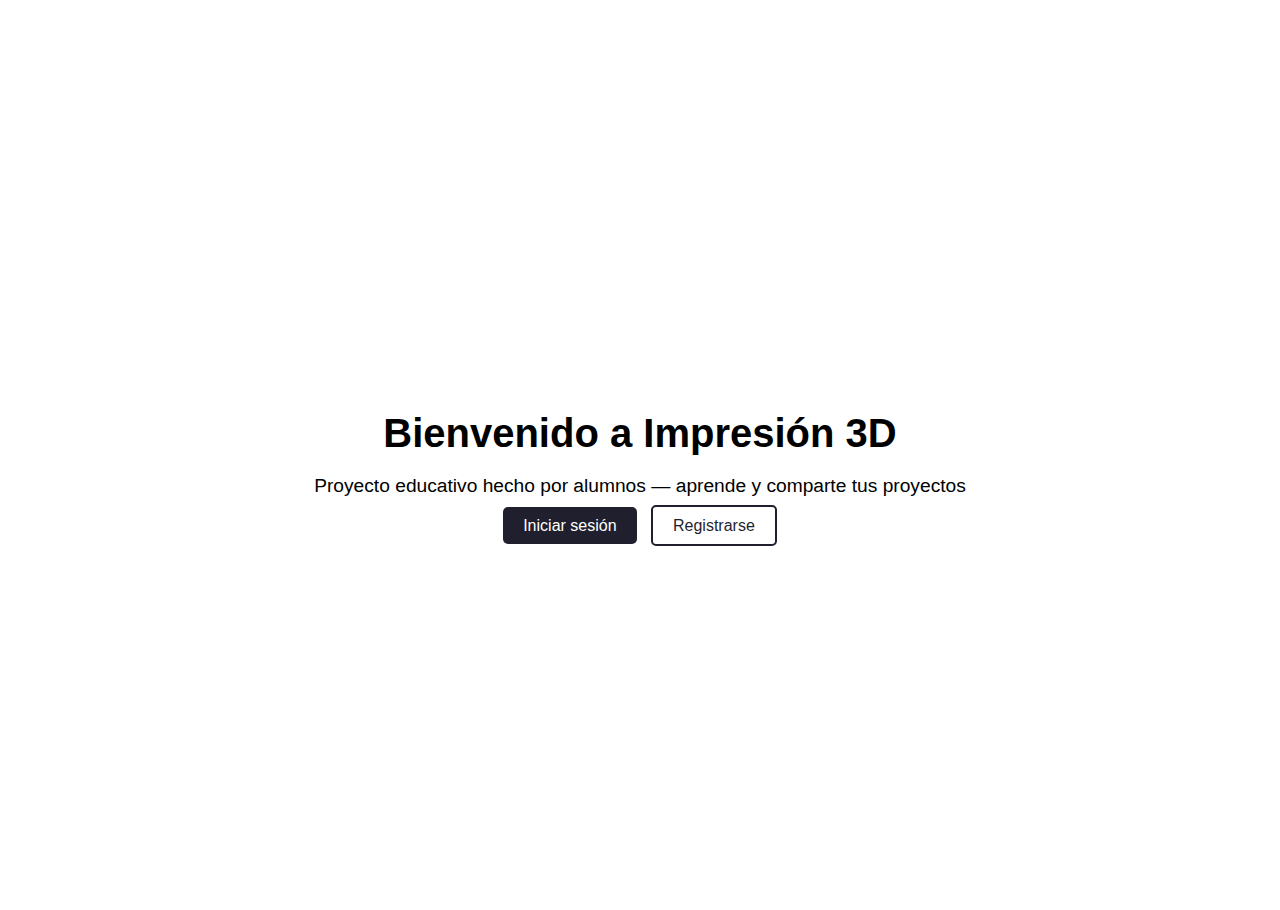
<file: index.html>
<!DOCTYPE html>
<html lang="es">
<head>
  <meta charset="UTF-8">
  <meta name="viewport" content="width=device-width, initial-scale=1.0">
  <title>Inicio — Impresión 3D Escolar</title>
  <link rel="stylesheet" href="css/index.css">
</head>
<body>

  <main class="container">
    <section class="hero">
      <h1>Bienvenido a Impresión 3D</h1>
      <p>Proyecto educativo hecho por alumnos — aprende y comparte tus proyectos</p>
      <div class="actions">
        <a class="btn" href="login.html">Iniciar sesión</a>
        <a class="btn outline" href="registro.html">Registrarse</a>
      </div>
    </section>
  </main>

</body>
</html>
</file>
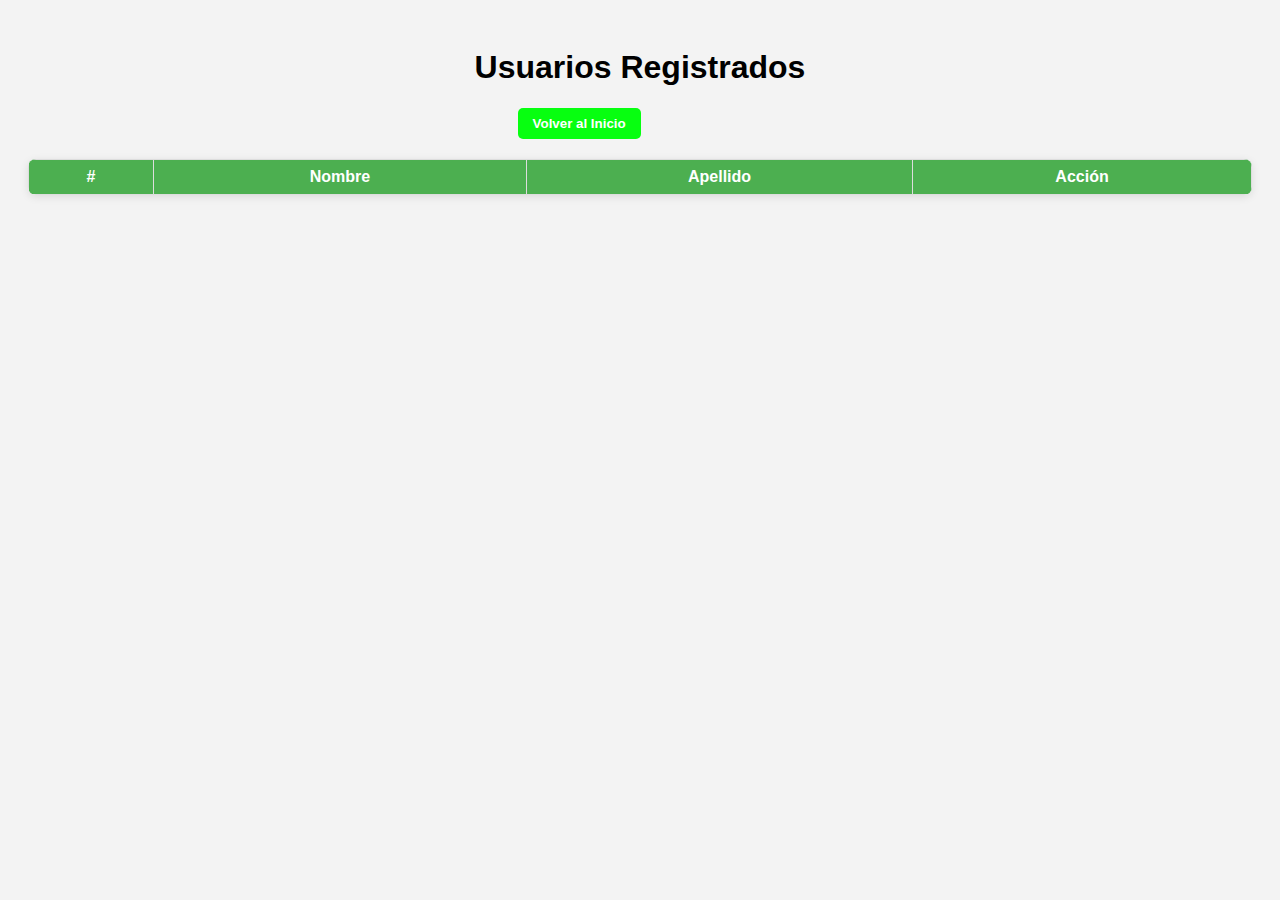
<file: admin.html>
<!DOCTYPE html>
<html lang="es">
<head>
  <meta charset="UTF-8">
  <meta name="viewport" content="width=device-width, initial-scale=1.0">
  <title>Admin - Usuarios Registrados</title>
  <link rel="stylesheet" href="css/admin.css">
</head>
<body>
  <h1>Usuarios Registrados</h1>

    <!-- Botón para volver al index -->
  <div class="inde2">
    <button onclick="volverIndex()" class="index">Volver al Inicio</button>
  </div>

<table id="tablaUsuarios">
  <thead>
    <tr>
      <th>#</th>
      <th>Nombre</th>
      <th>Apellido</th>
      <th>Acción</th>
    </tr>
  </thead>
  <tbody>
    <!-- Usuarios se cargan aquí -->
  </tbody>
</table>

  <div id="confirmacion" class="confirmacion">
    <p>Introduce la contraseña secreta para confirmar:</p>
    <input type="password" id="claveAdmin" placeholder="..........">
    <button id="btnConfirmar">Confirmar</button>
    <button id="btnCancelar">Cancelar</button>
  </div>

<script src="js/admin.js"></script>


  <script src="js/admin.js"></script>
</body>
</html>
</file>
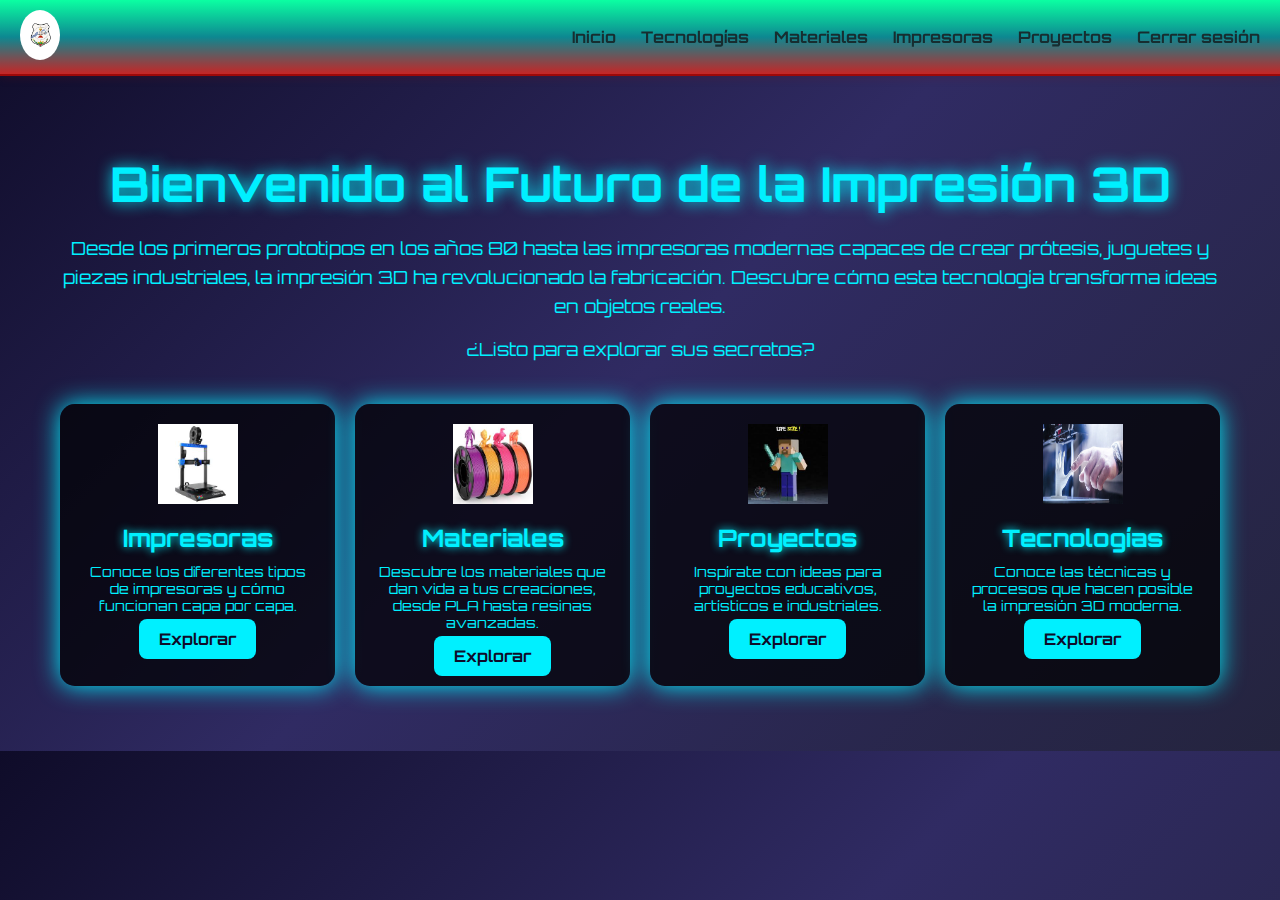
<file: home.html>
<!DOCTYPE html>
<html lang="es">
<head>
  <meta charset="UTF-8">
  <meta name="viewport" content="width=device-width, initial-scale=1.0">
  <title>Menú Full Screen con Logo (sin JS)</title>
  <link rel="stylesheet" href="css/nav2.css">
  <link rel="stylesheet" href="css/home.css">  <link rel="icon" type="image/png" href="images/logo.png">
  <link rel="icon" type="image/png" href="img/logo.jpg" class="logo2">

</head>
<body>
  <header>

<nav>
  <div class="nav-container">
    <a href="home.html" class="logo">
      <img src="img/logo.jpg" alt="Logo" />
    </a>

    <!-- Checkbox hamburguesa -->
    <input type="checkbox" id="menu-toggle">
    <label for="menu-toggle" class="menu-icon">&#9776;</label>

    <!-- Menú -->
    <ul class="menu">
      <li><a href="home.html">Inicio</a></li>
      <li><a href="tecnologias.html">Tecnologías</a></li>
      <li><a href="materiales.html">Materiales</a></li>
      <li><a href="impresoras.html">Impresoras</a></li>
      <li><a href="proyectos.html">Proyectos</a></li>
      <li><a href="index.html">Cerrar sesión</a></li>
    </ul>
  </div>
</nav>


  </header>

<div class="home-container">
  <header>
    <h1>Bienvenido al Futuro de la Impresión 3D</h1>
    <p>Desde los primeros prototipos en los años 80 hasta las impresoras modernas capaces de crear prótesis, juguetes y piezas industriales, la impresión 3D ha revolucionado la fabricación. Descubre cómo esta tecnología transforma ideas en objetos reales.</p>
    <p>¿Listo para explorar sus secretos?</p>
  </header>

  <section class="topics">
    <div class="topic-card">
      <img src="img/artillery.jpg" alt="Impresoras 3D">
      <h2>Impresoras</h2>
      <p>Conoce los diferentes tipos de impresoras y cómo funcionan capa por capa.</p>
      <a href="impresoras.html">Explorar</a>
    </div>

    <div class="topic-card">
      <img src="img/material.jpg" alt="Materiales">
      <h2>Materiales</h2>
      <p>Descubre los materiales que dan vida a tus creaciones, desde PLA hasta resinas avanzadas.</p>
      <a href="materiales.html">Explorar</a>
    </div>

    <div class="topic-card">
      <img src="img/proyecto.jpg" alt="Proyectos">
      <h2>Proyectos</h2>
      <p>Inspírate con ideas para proyectos educativos, artísticos e industriales.</p>
      <a href="proyectos.html">Explorar</a>
    </div>

    <div class="topic-card">
      <img src="img/tecnologias.jpg" alt="Tecnologías">
      <h2>Tecnologías</h2>
      <p>Conoce las técnicas y procesos que hacen posible la impresión 3D moderna.</p>
      <a href="tecnologias.html">Explorar</a>
    </div>
  </section>
</div>


</body>
</html>
</file>
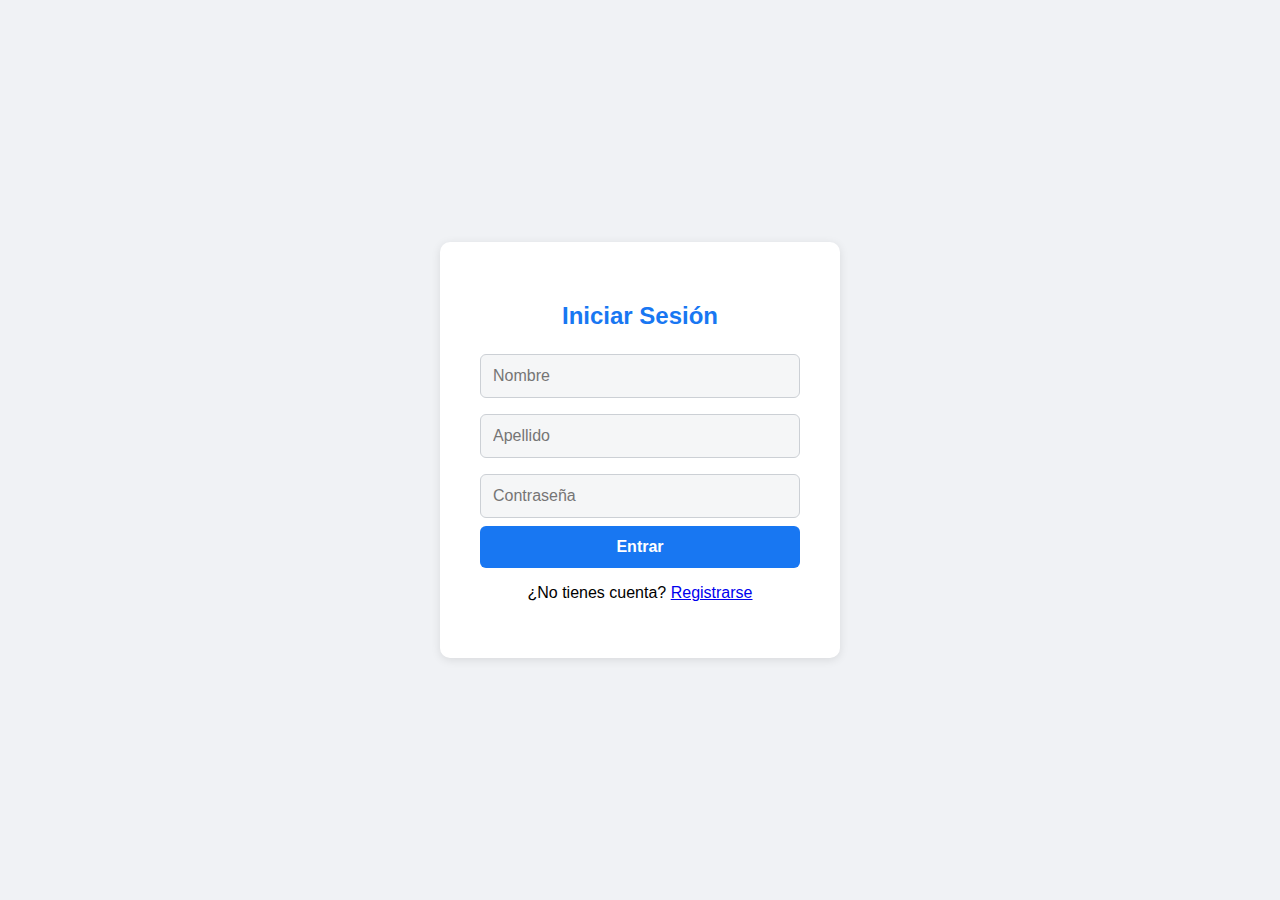
<file: login.html>
<!DOCTYPE html>
<html lang="es">
<head>
  <meta charset="UTF-8">
  <meta name="viewport" content="width=device-width, initial-scale=1.0">
  <title>Iniciar Sesión</title>
  <link rel="stylesheet" href="css/registro_inicio_sesion.css">
    <link rel="icon" type="image/png" href="img/logo.jpg" class="logo2">
</head>
<body>
  <div class="container">
    <h2>Iniciar Sesión</h2>
    <form id="loginForm">
      <input type="text" id="login-nombre" placeholder="Nombre" required>
      <input type="text" id="login-apellido" placeholder="Apellido" required>
      <input type="password" id="login-pass" placeholder="Contraseña" required>
      <button type="submit" class="btn">Entrar</button>
    </form>
    <p id="login-msg" class="msg"></p>
    <p class="switch-link">¿No tienes cuenta? <a href="registro.html">Registrarse</a></p>
  </div>
  <script src="js/login.js"></script>
</body>
</html>
</file>
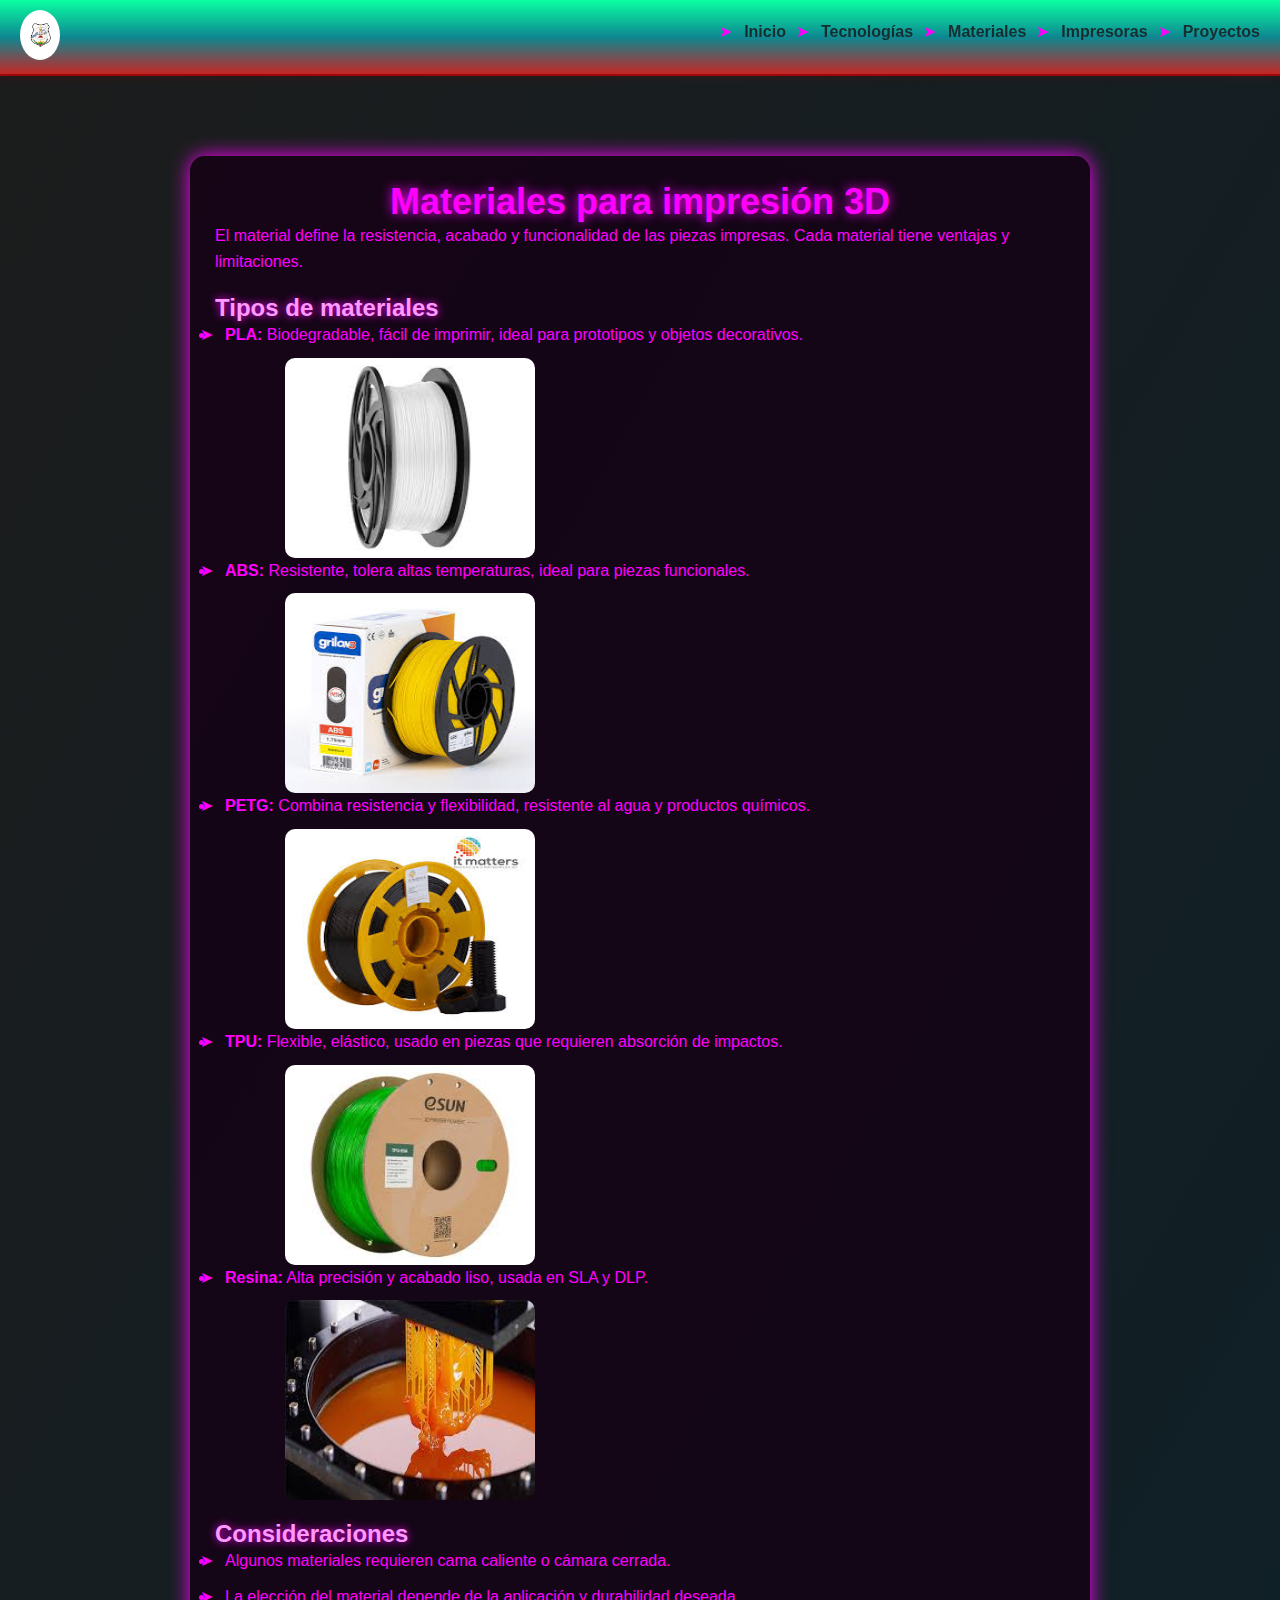
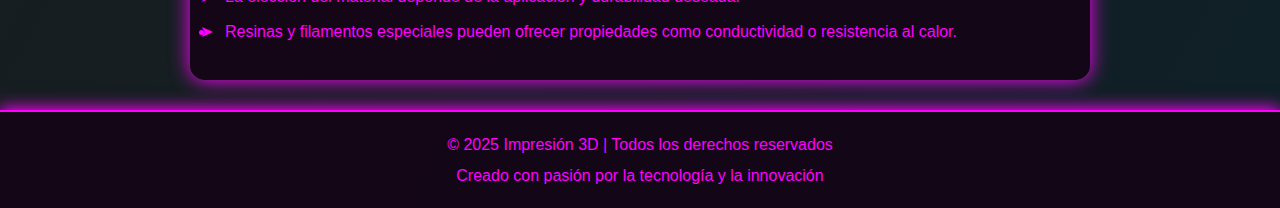
<file: materiales.html>
<!DOCTYPE html>
<html lang="en">
<head>
    <meta charset="UTF-8">
    <meta name="viewport" content="width=device-width, initial-scale=1.0">
    <title>Document</title>
    <link rel="stylesheet" href="css/nav2.css">
    <link rel="stylesheet" href="css/materiales.css">
</head>
<body>

<nav>
  <div class="nav-container">
    <a href="#" class="logo">
      <img src="img/logo.jpg" alt="Logo">
    </a>

    <input type="checkbox" id="menu-toggle">
    <label for="menu-toggle" class="menu-icon">&#9776;</label>

    <ul class="menu">
      <li><a href="home.html">Inicio</a></li>
      <li><a href="tecnologias.html">Tecnologías</a></li>
      <li><a href="materiales.html">Materiales</a></li>
      <li><a href="impresoras.html">Impresoras</a></li>
      <li><a href="proyectos.html">Proyectos</a></li>
    </ul>
  </div>
</nav>

<br><br><br><br><br><br><br>

<div class="container">
  <h1>Materiales para impresión 3D</h1>

  <p>El material define la resistencia, acabado y funcionalidad de las piezas impresas. Cada material tiene ventajas y limitaciones.</p>

  <h2>Tipos de materiales</h2>
  <ul>
    <li><strong>PLA:</strong> Biodegradable, fácil de imprimir, ideal para prototipos y objetos decorativos.</li>
    <img src="img/F PLA.jpg" alt="" class="img">
    <li><strong>ABS:</strong> Resistente, tolera altas temperaturas, ideal para piezas funcionales.</li>
    <img src="img/F ABS.jpg" alt="" class="img">
    <li><strong>PETG:</strong> Combina resistencia y flexibilidad, resistente al agua y productos químicos.</li>
    <img src="img/F PETG.jpg" alt="" class="img">
    <li><strong>TPU:</strong> Flexible, elástico, usado en piezas que requieren absorción de impactos.</li>
    <img src="img/F TPU.jpg" alt="" class="img">
    <li><strong>Resina:</strong> Alta precisión y acabado liso, usada en SLA y DLP.</li>
    <img src="img/F Resina.jpg" alt="" class="img">
  </ul>

  <h2>Consideraciones</h2>
  <ul>
    <li>Algunos materiales requieren cama caliente o cámara cerrada.</li>
    <li>La elección del material depende de la aplicación y durabilidad deseada.</li>
    <li>Resinas y filamentos especiales pueden ofrecer propiedades como conductividad o resistencia al calor.</li>
  </ul>
</div>

<footer class="footer">
  <p>&copy; 2025 Impresión 3D | Todos los derechos reservados</p>
  <p>Creado con pasión por la tecnología y la innovación</p>
</footer>


</body>
</html>
</file>
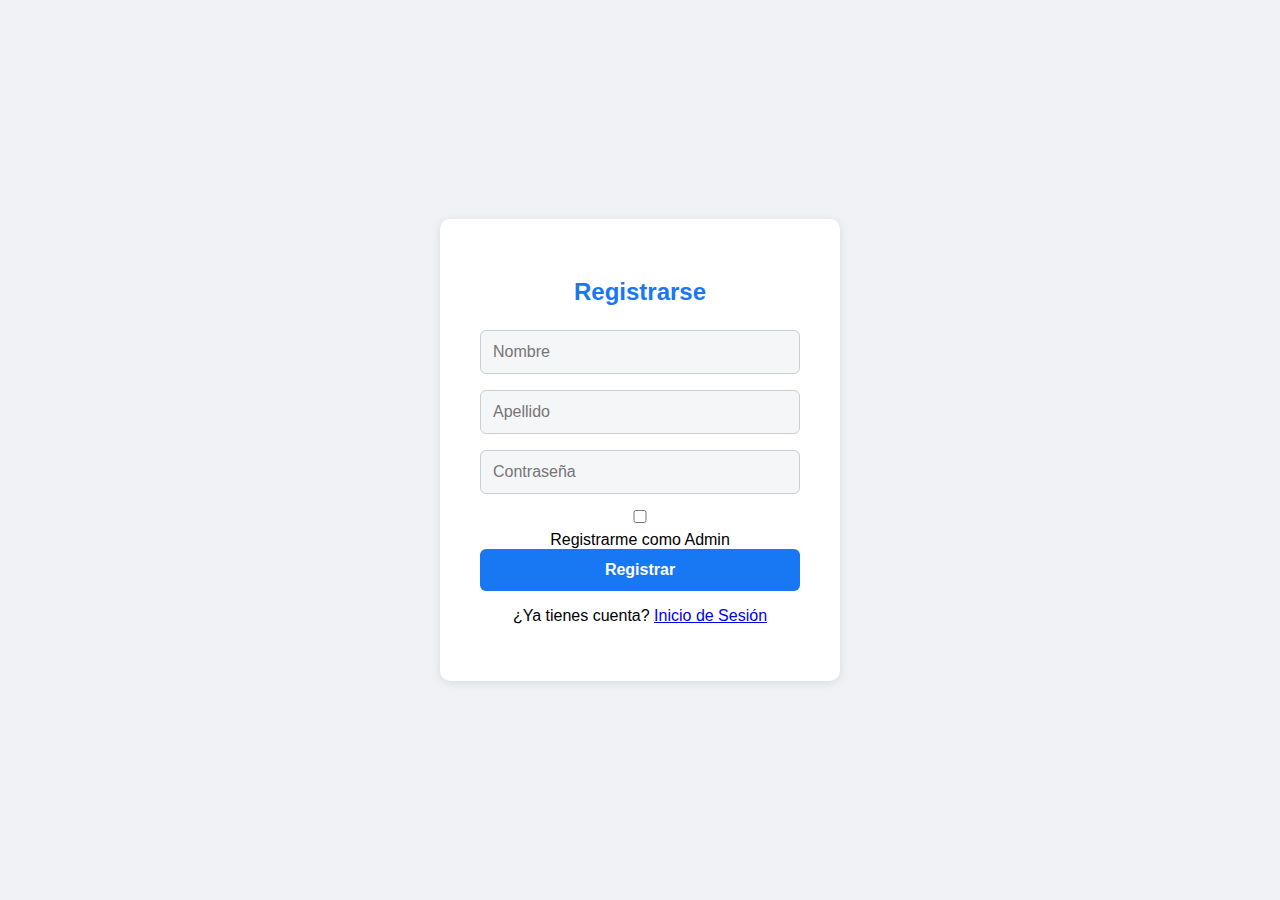
<file: registro.html>
<!DOCTYPE html>
<html lang="es">
<head>
  <meta charset="UTF-8">
  <meta name="viewport" content="width=device-width, initial-scale=1.0">
  <title>Registro</title>
  <link rel="stylesheet" href="css/registro_inicio_sesion.css">
</head>
<body>
  <div class="container">
    <h2>Registrarse</h2>
  
<form id="registroForm">
  <input type="text" id="reg-nombre" placeholder="Nombre" required>
  <input type="text" id="reg-apellido" placeholder="Apellido" required>
  <input type="password" id="reg-pass" placeholder="Contraseña" required>

  <!-- Checkbox para registrarse como admin -->
  <label>
    <input type="checkbox" id="reg-es-admin"> Registrarme como Admin
  </label>

  <!-- Campo extra de contraseña de admin -->
  <input type="password" id="reg-pass-admin" placeholder="Contraseña de Admin">

  <button type="submit" class="btn">Registrar</button>
</form>




    <p id="reg-msg" class="msg"></p>
    <p class="switch-link">¿Ya tienes cuenta? <a href="login.html">Inicio de Sesión</a></p>
  </div>
  <script type="module" src="js/registro.js"></script>
</body>
</html>
</file>
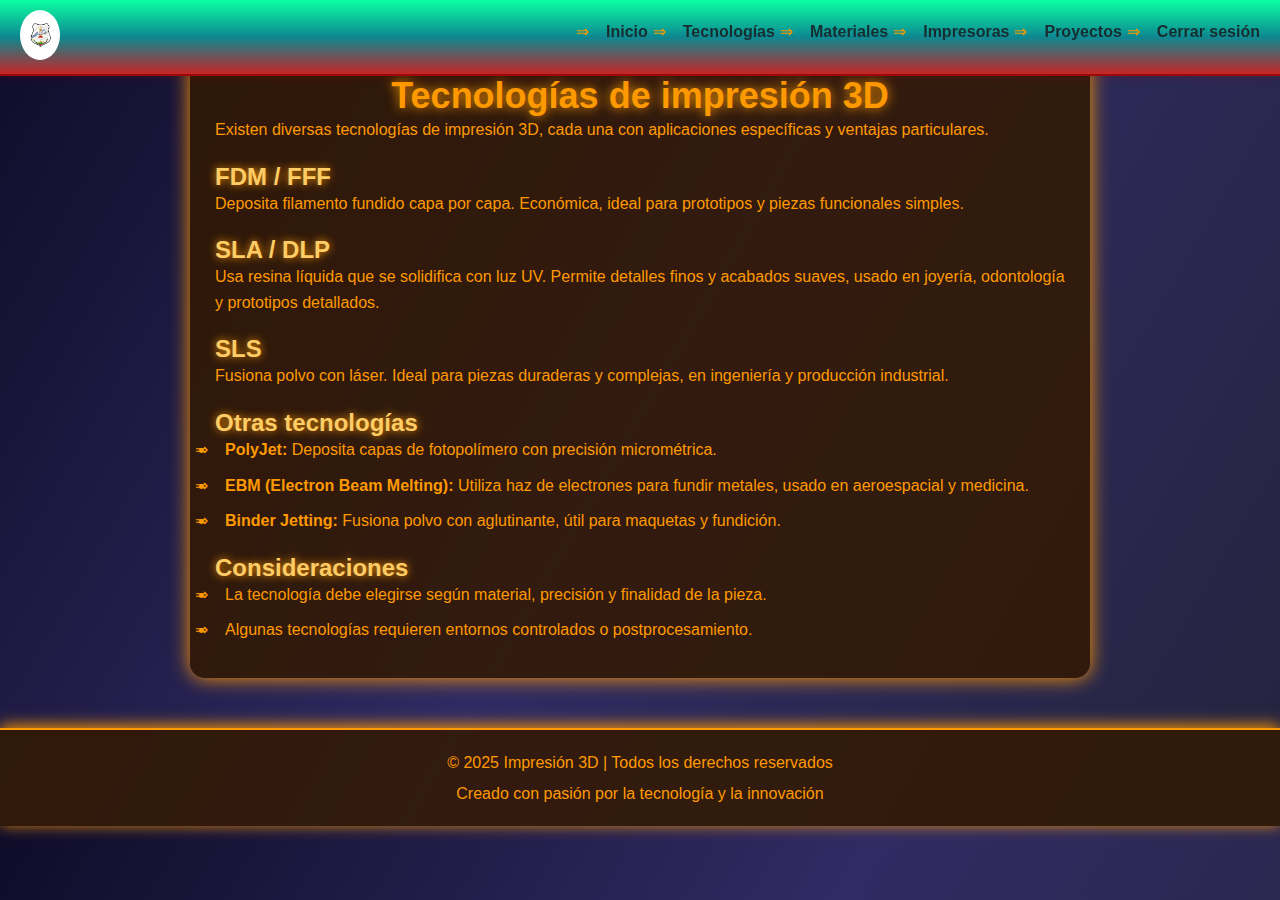
<file: tecnologias.html>
<!DOCTYPE html>
<html lang="es">
<head>
  <meta charset="UTF-8">
  <meta name="viewport" content="width=device-width, initial-scale=1.0">
  <title>Tecnologías de Impresión 3D</title>
  <link rel="stylesheet" href="css/nav2.css">
  <link rel="stylesheet" href="css/tecnologias.css">
</head>
<body>

  <nav>
    <div class="nav-container">
      <a href="home.html" class="logo">
        <img src="img/logo.jpg" alt="Logo del sitio">
      </a>

      <input type="checkbox" id="menu-toggle">
      <label for="menu-toggle" class="menu-icon">&#9776;</label>

      <ul class="menu">
        <li><a href="home.html">Inicio</a></li>
        <li><a href="tecnologias.html" class="active">Tecnologías</a></li>
        <li><a href="materiales.html">Materiales</a></li>
        <li><a href="impresoras.html">Impresoras</a></li>
        <li><a href="proyectos.html">Proyectos</a></li>
        <li><a href="index.html">Cerrar sesión</a></li>
      </ul>
    </div>
  </nav>

<div class="container">
  <h1>Tecnologías de impresión 3D</h1>

  <p>Existen diversas tecnologías de impresión 3D, cada una con aplicaciones específicas y ventajas particulares.</p>

  <h2>FDM / FFF</h2>
  <p>Deposita filamento fundido capa por capa. Económica, ideal para prototipos y piezas funcionales simples.</p>

  <h2>SLA / DLP</h2>
  <p>Usa resina líquida que se solidifica con luz UV. Permite detalles finos y acabados suaves, usado en joyería, odontología y prototipos detallados.</p>

  <h2>SLS</h2>
  <p>Fusiona polvo con láser. Ideal para piezas duraderas y complejas, en ingeniería y producción industrial.</p>

  <h2>Otras tecnologías</h2>
  <ul>
    <li><strong>PolyJet:</strong> Deposita capas de fotopolímero con precisión micrométrica.</li>
    <li><strong>EBM (Electron Beam Melting):</strong> Utiliza haz de electrones para fundir metales, usado en aeroespacial y medicina.</li>
    <li><strong>Binder Jetting:</strong> Fusiona polvo con aglutinante, útil para maquetas y fundición.</li>
  </ul>

  <h2>Consideraciones</h2>
  <ul>
    <li>La tecnología debe elegirse según material, precisión y finalidad de la pieza.</li>
    <li>Algunas tecnologías requieren entornos controlados o postprocesamiento.</li>
  </ul>
</div>

<footer class="footer">
  <p>&copy; 2025 Impresión 3D | Todos los derechos reservados</p>
  <p>Creado con pasión por la tecnología y la innovación</p>
</footer>


</body>
</html>
</file>
<file: css/index.css>
body, html {
  height: 100%;
  margin: 0;
  font-family: Arial, sans-serif;
}

.container {
  display: flex;
  flex-direction: column;
  align-items: center;
  justify-content: center;
  height: 100vh;
  padding-top: 10px;
  text-align: center;
}

.hero h1 {
  font-size: 2.5em;
  margin-bottom: 10px;
}

.hero p {
  font-size: 1.2em;
  margin-bottom: 20px;
}

.actions .btn {
  padding: 10px 20px;
  margin: 5px;
  text-decoration: none;
  color: white;
  background-color: #1f1f2e;
  border-radius: 5px;
  transition: 0.3s;
}

.actions .btn:hover {
  background-color: #f4d03f;
  color: #000;
}

.actions .outline {
  border: 2px solid #1f1f2e;
  background-color: transparent;
  color: #1f1f2e;
}
</file>
<file: css/admin.css>
body {
  font-family: Arial, sans-serif;
  background: #f3f3f3;
  padding: 20px;
}

h1 {
  text-align: center;
}

table {
  width: 100%;
  border-collapse: collapse;
  background: white;
  margin-top: 20px;
  box-shadow: 0 2px 8px rgba(0,0,0,0.1);
  border-radius: 8px;
  overflow: hidden;
}

th, td {
  border: 1px solid #ddd;
  padding: 8px;
  text-align: center;
}

th {
  background-color: #4CAF50;
  color: white;
}

button {
  background: #f44336;
  color: white;
  border: none;
  padding: 6px 12px;
  cursor: pointer;
  border-radius: 5px;
  transition: 0.2s;
}

button:hover {
  background: #d32f2f;
}

.index {
  background: #07ff10;
  cursor: pointer;
  border-radius: 5px;
  color: white;
  border: none;
  padding: 8px 15px;
  font-weight: bold;
  transition: 0.2s;
}

.inde2 {
  padding-left: 40%;
  margin-bottom: 15px;
}

.index:hover {
  background: #d6d30a;
}

/* 🕵️ Campo secreto de confirmación */
.confirmacion {
  display: none;
  text-align: center;
  margin: 20px auto;
  padding: 12px;
  max-width: 360px;
  background: #fff;
  border-radius: 8px;
  box-shadow: 0 2px 8px rgba(0,0,0,0.1);
}

.confirmacion p {
  color: #555;
  font-size: 14px;
  margin-bottom: 8px;
}

.confirmacion input {
  padding: 6px;
  width: 65%;
  border: 1px solid #ccc;
  border-radius: 5px;
}

.confirmacion button {
  margin: 6px 4px;
  padding: 6px 12px;
  border: none;
  border-radius: 5px;
  cursor: pointer;
}

#btnConfirmar { background: #4CAF50; color: white; }
#btnCancelar { background: #ccc; color: #333; }
</file>
<file: css/home.css>
@import url('https://fonts.googleapis.com/css2?family=Orbitron&display=swap');

body {
  margin: 0;
  padding: 0;
  font-family: 'Orbitron', sans-serif;
  background: linear-gradient(135deg, #0f0c29, #302b63, #24243e);
  color: #00f0ff;
}

.home-container {
  max-width: 1200px;
  margin: 25px auto;
  padding: 40px 20px;
  text-align: center;
  padding-top: 10%;
}

.logo2 {
  border-radius: 50%;
}

header h1 {
  font-size: 48px;
  margin-bottom: 20px;
  text-shadow: 0 0 15px #00f0ff;
}

header p {
  font-size: 18px;
  line-height: 1.6;
  margin-bottom: 15px;
}

.topics {
  display: grid;
  grid-template-columns: repeat(auto-fit, minmax(250px, 1fr));
  gap: 20px;
  margin-top: 40px;
}

.topic-card {
  background: rgba(0,0,0,0.7);
  border-radius: 15px;
  padding: 20px;
  box-shadow: 0 0 25px #00f0ff;
  transition: transform 0.3s, box-shadow 0.3s;
}

.topic-card img {
  width: 80px;
  height: 80px;
  margin-bottom: 15px;
}

.topic-card h2 {
  font-size: 24px;
  margin-bottom: 10px;
  text-shadow: 0 0 8px #00f0ff;
}

.topic-card p {
  font-size: 14px;
  margin-bottom: 15px;
}

.topic-card a {
  text-decoration: none;
  color: #0f0c29;
  background: #00f0ff;
  padding: 10px 20px;
  border-radius: 8px;
  font-weight: bold;
  transition: background 0.3s, color 0.3s;
}

.topic-card a:hover {
  background: #00bcd4;
  color: #fff;
}

.topic-card:hover {
  transform: translateY(-10px);
  box-shadow: 0 0 35px #00f0ff;
}

@media (max-width: 768px) {
  header h1 {
    font-size: 32px;
  }

  .topic-card h2 {
    font-size: 20px;
  }
}
</file>
<file: css/registro_inicio_sesion.css>
/* ===== Estilo general ===== */
* {
  box-sizing: border-box;
  font-family: "Segoe UI", Roboto, Helvetica, Arial, sans-serif;
}

body {
  margin: 0;
  padding: 0;
  background: #f0f2f5;
  display: flex;
  align-items: center;
  justify-content: center;
  height: 100vh;
}

/* ===== Contenedor principal ===== */
.container {
  background: white;
  padding: 2.5rem;
  border-radius: 10px;
  box-shadow: 0 2px 10px rgba(0, 0, 0, 0.1);
  width: 90%;
  max-width: 400px;
  text-align: center;
}

h1, h2 {
  color: #1877f2;
  margin-bottom: 1rem;
  font-weight: 600;
}

/* ===== Inputs ===== */
form input {
  width: 100%;
  padding: 12px;
  margin: 8px 0;
  border: 1px solid #ccd0d5;
  border-radius: 6px;
  font-size: 16px;
  background-color: #f5f6f7;
}

form input:focus {
  border-color: #1877f2;
  outline: none;
  background-color: white;
}

/* ===== Botones ===== */
.btn {
  background-color: #1877f2;
  color: white;
  font-weight: bold;
  border: none;
  border-radius: 6px;
  padding: 12px;
  width: 100%;
  cursor: pointer;
  font-size: 16px;
  transition: background 0.3s ease;
}

.btn:hover {
  background-color: #166fe5;
}

/* ===== Enlaces ===== */
.link {
  display: inline-block;
  margin-top: 1rem;
  color: #1877f2;
  text-decoration: none;
  font-size: 15px;
}

.link:hover {
  text-decoration: underline;
}

/* ===== Mensajes ===== */
.msg {
  margin-top: 10px;
  font-size: 14px;
  color: #555;
}

/* ===== Para pantallas pequeñas ===== */
@media (max-width: 480px) {
  body {
    padding: 1rem;
  }

  .container {
    padding: 2rem 1.5rem;
  }
}
</file>
<file: css/materiales.css>
body {
  font-family: 'Exo 2', sans-serif;
  background: linear-gradient(120deg, #1c1c1c, #0f2027);
  color: #ff00ff;
  margin: 0;
  padding: 0;
}

.container {
  max-width: 900px;
  margin: 30px auto;
  padding: 25px;
  background: rgba(20,0,20,0.8);
  border-radius: 15px;
  box-shadow: 0 0 20px #ff00ff;
}

h1 {
  text-align: center;
  font-size: 36px;
  text-shadow: 0 0 12px #ff00ff;
}

h2 {
  color: #ff99ff;
  margin-top: 20px;
  text-shadow: 0 0 8px #ff00ff;
}

p, ul li {
  font-size: 16px;
  line-height: 1.6;
}

ul li {
  margin-bottom: 10px;
  padding-left: 10px;
  position: relative;
}

ul li::before {
  content: '➤';
  color: #ff00ff;
  position: absolute;
  left: -15px;
}

.footer {
  text-align: center;
  padding: 15px;
  background: rgba(20,0,20,0.8);
  color: #ff00ff;
  box-shadow: 0 -2px 15px #ff00ff;
  border-top: 2px solid #ff00ff;
  font-size: 14px;
}
.footer p {
  margin: 5px 0;
}

.img {
  display: block;
  margin: auto 70px;
  border-radius: 10px;
  width: 250px;
  height: 200px;
}
</file>
<file: css/tecnologias.css>
body {
  font-family: 'Audiowide', sans-serif;
  background: linear-gradient(120deg, #0f0c29, #302b63, #24243e);
  color: #ff9900;
  margin: 0;
  padding: 0;
}

.container {
  max-width: 900px;
  margin: 50px auto;
  padding: 25px;
  background: rgba(50,25,0,0.85);
  border-radius: 15px;
  box-shadow: 0 0 20px #ff9900;
}

h1 {
  text-align: center;
  font-size: 36px;
  text-shadow: 0 0 12px #ff9900;
}

h2 {
  color: #ffcc66;
  margin-top: 20px;
  text-shadow: 0 0 8px #ff9900;
}

p, ul li {
  font-size: 16px;
  line-height: 1.6;
}

ul li {
  margin-bottom: 10px;
  padding-left: 10px;
  position: relative;
}

ul li::before {
  content: '⇒';
  color: #ff9900;
  position: absolute;
  left: -20px;
}

.footer {
  text-align: center;
  padding: 15px;
  background: rgba(50,25,0,0.85);
  color: #ff9900;
  box-shadow: 0 -2px 15px #ff9900;
  border-top: 2px solid #ff9900;
  font-size: 14px;
}
.footer p {
  margin: 5px 0;
}
</file>
<file: css/nav2.css>
/* Reset */
* {
  margin: 0;
  padding: 0;
  box-sizing: border-box;
}

body {
  font-family: Arial, sans-serif;
  background: linear-gradient(135deg, #0a0a1a, #000000);
  color: #fff;
  overflow-x: hidden;
}

/* NAV */
nav {
  width: 100%;
  position: fixed;
  top: 0;
  left: 0;
  background: linear-gradient(rgb(11, 255, 162), rgb(13, 136, 145),rgb(197, 38, 38));
  border-bottom: 2px solid #9d0909;
  box-shadow: 0 0 10px #950f0f40;
  z-index: 1000;
}

/* Spacer para nav */
.spacer {
  height: 70px; /* Ajusta según nav */
}

/* Contenedor nav */
.nav-container {
  max-width: 1400px;
  margin: auto;
  padding: 10px 20px;
  display: flex;
  justify-content: space-between;
  align-items: center;
}

/* Logo */
.logo img {
  height: 50px;
  border-radius: 50%;
}

/* Menu desktop */
.menu {
  list-style: none;
  display: flex;
  gap: 25px;
}

.menu li a {
  text-decoration: none;
  color: #172d30;
  font-weight: bold;
  transition: 0.3s;
}

.menu li a:hover {
  color: #ffffff;
}

/* Hamburger icon */
.menu-icon {
  display: none;
  font-size: 2em;
  color: #00e0ff;
  cursor: pointer;
}

#menu-toggle {
  display: none;
}

/* Móvil */
@media (max-width: 768px) {
  .menu {
    display: none;
    position: fixed;
    top: 70px;
    left: 0;
    width: 100%;
    height: calc(100vh - 70px);
    background: linear-gradient(135deg, #41ff02, #259fe1, #34da0b);
    flex-direction: column;
    align-items: center;
    justify-content: center;
  }

  .menu li {
    margin: 20px 0;
  }

  .menu li a {
    font-size: 1.5em;
  }

  .menu-icon {
    display: block;
  }

  #menu-toggle:checked + .menu-icon + .menu {
    display: flex;
  }
}

/* Pantalla completa */
.fullscreen {
  min-height: calc(100vh - 70px);
  display: flex;
  flex-direction: column;
  justify-content: center;
  align-items: center;
  padding: 20px;
  text-align: center;
}

.fullscreen h1 {
  font-size: 3em;
  margin-bottom: 20px;
}

.fullscreen p {
  font-size: 1.2em;
  max-width: 800px;
  line-height: 1.6;
}
</file>
